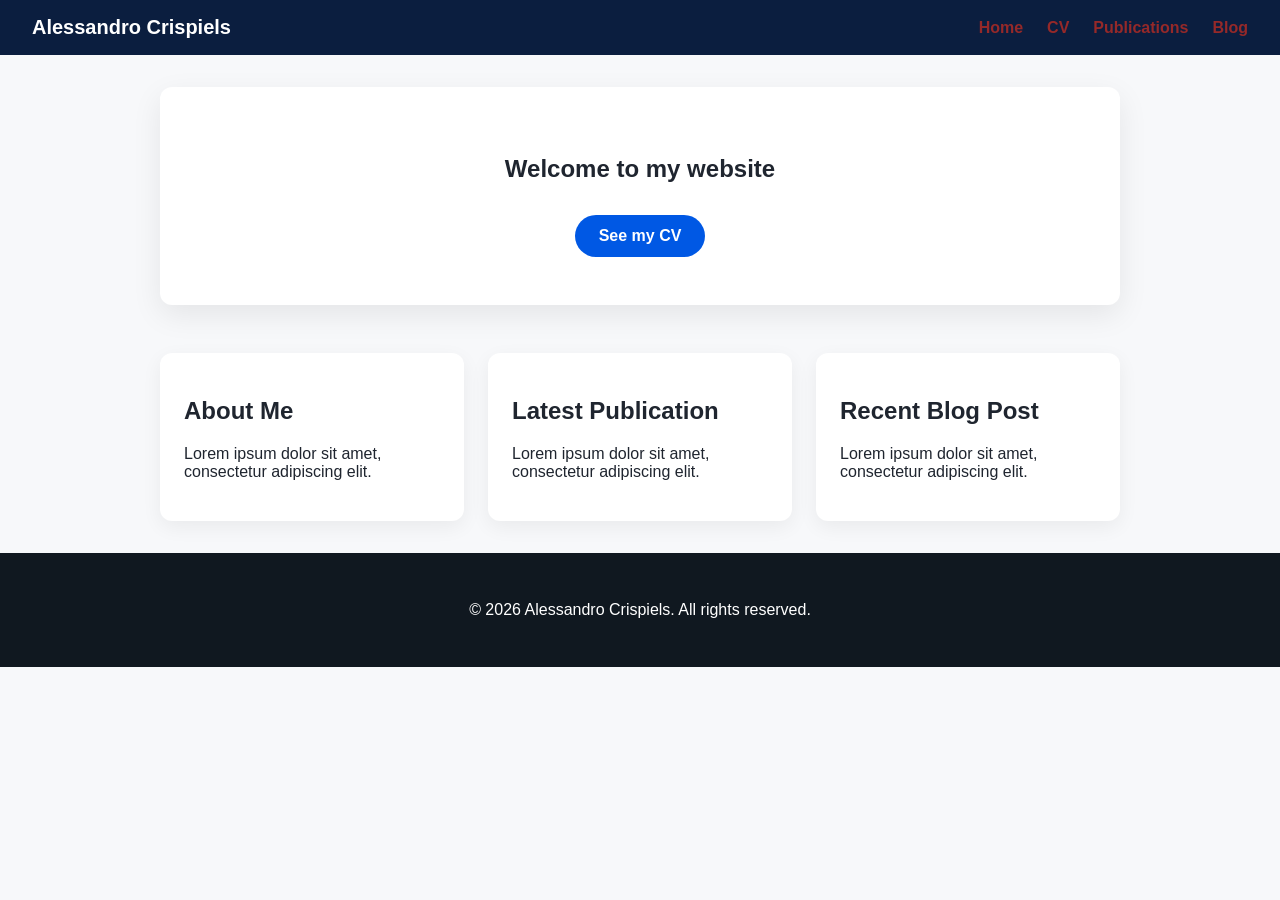
<file: index.html>
<!DOCTYPE html>
<html lang="en">
<head>
    <meta charset="UTF-8">
    <meta http-equiv="X-UA-Compatible" content="IE=edge">
    <meta name="viewport" content="width=device-width, initial-scale=1.0">
    <title>Home | Alessandro Crispiels</title>
    <link rel="stylesheet" href="css/styles.css">
</head>
<body>
    <header>
        <div class="site-branding">
            <a href="https://github.com/Cryo98">Alessandro Crispiels</a>
        </div>
        <nav>
            <ul>
                <li><a href="index.html">Home</a></li>
                <li><a href="cv.html">CV</a></li>
                <li><a href="publications.html">Publications</a></li>
                <li><a href="blog.html">Blog</a></li>
            </ul>
        </nav>
    </header>

    <main>
        <section class="hero">
            <h1>Welcome to my website</h1>
            <p></p>
            <a class="button" href="cv.html">See my CV</a>
        </section>

        <section class="highlights">
            <article>
                <h2>About Me</h2>
                <p>Lorem ipsum dolor sit amet, consectetur adipiscing elit.</p>
            </article>
            <article>
                <h2>Latest Publication</h2>
                <p>Lorem ipsum dolor sit amet, consectetur adipiscing elit.</p>
            </article>
            <article>
                <h2>Recent Blog Post</h2>
                <p>Lorem ipsum dolor sit amet, consectetur adipiscing elit.</p>
            </article>
        </section>
    </main>

    <footer>
        <p>&copy; <span id="current-year"></span> Alessandro Crispiels. All rights reserved.</p>
    </footer>

    <script>
        document.getElementById('current-year').textContent = new Date().getFullYear();
    </script>
</body>
</html>
</file>
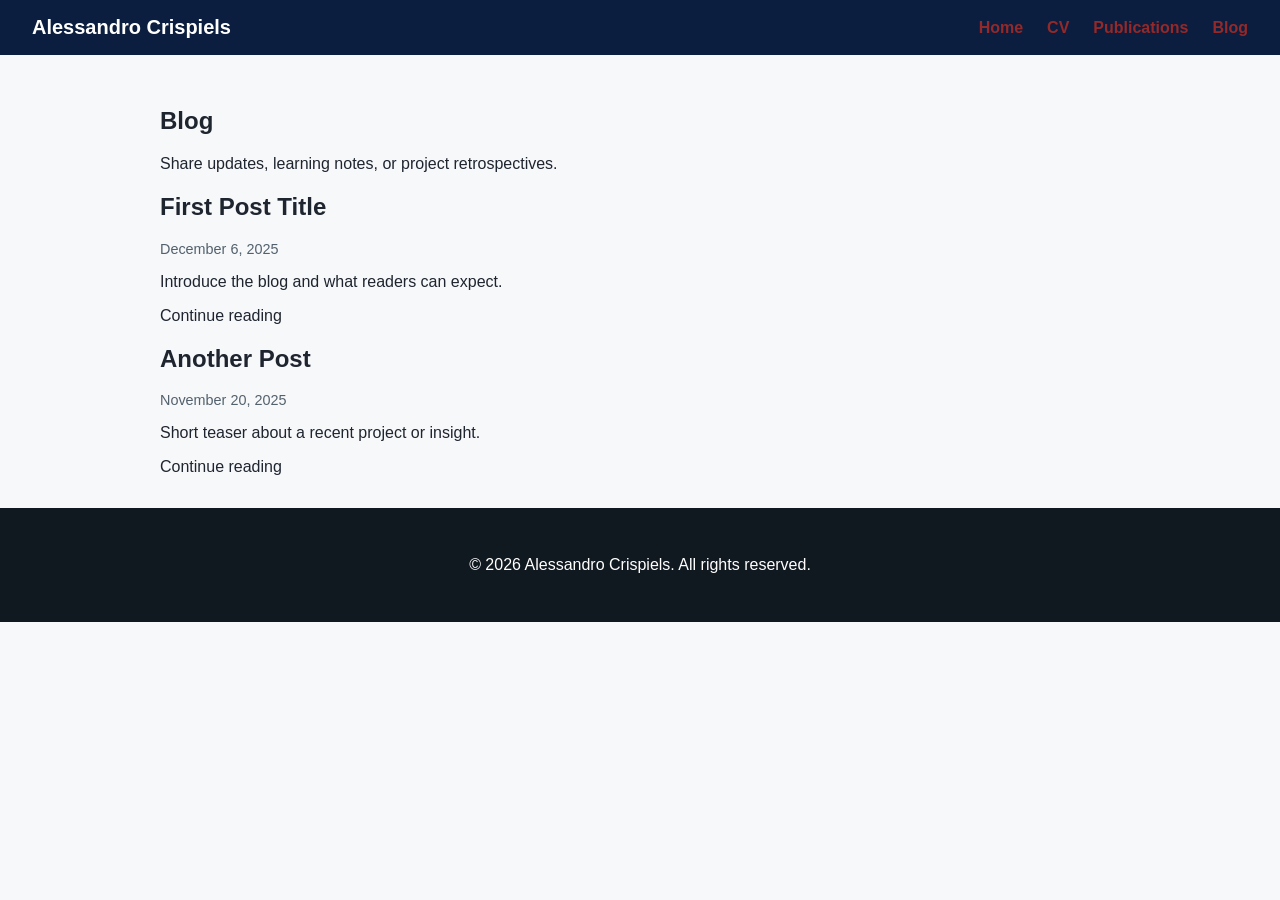
<file: blog.html>
<!DOCTYPE html>
<html lang="en">
<head>
    <meta charset="UTF-8">
    <meta http-equiv="X-UA-Compatible" content="IE=edge">
    <meta name="viewport" content="width=device-width, initial-scale=1.0">
    <title>Blog | Alessandro Crispiels</title>
    <link rel="stylesheet" href="css/styles.css">
</head>
<body>
    <header>
        <div class="site-branding">
            <a href="https://github.com/Cryo98">Alessandro Crispiels</a>
        </div>
        <nav>
            <ul>
                <li><a href="index.html">Home</a></li>
                <li><a href="cv.html">CV</a></li>
                <li><a href="publications.html">Publications</a></li>
                <li><a href="blog.html">Blog</a></li>
            </ul>
        </nav>
    </header>

    <main>
        <section>
            <h1>Blog</h1>
            <p>Share updates, learning notes, or project retrospectives.</p>
        </section>

        <section>
            <article>
                <h2>First Post Title</h2>
                <p class="meta">December 6, 2025</p>
                <p>Introduce the blog and what readers can expect.</p>
                <a href="#">Continue reading</a>
            </article>

            <article>
                <h2>Another Post</h2>
                <p class="meta">November 20, 2025</p>
                <p>Short teaser about a recent project or insight.</p>
                <a href="#">Continue reading</a>
            </article>
        </section>
    </main>

    <footer>
        <p>&copy; <span id="current-year"></span> Alessandro Crispiels. All rights reserved.</p>
    </footer>

    <script>
        document.getElementById('current-year').textContent = new Date().getFullYear();
    </script>
</body>
</html>
</file>
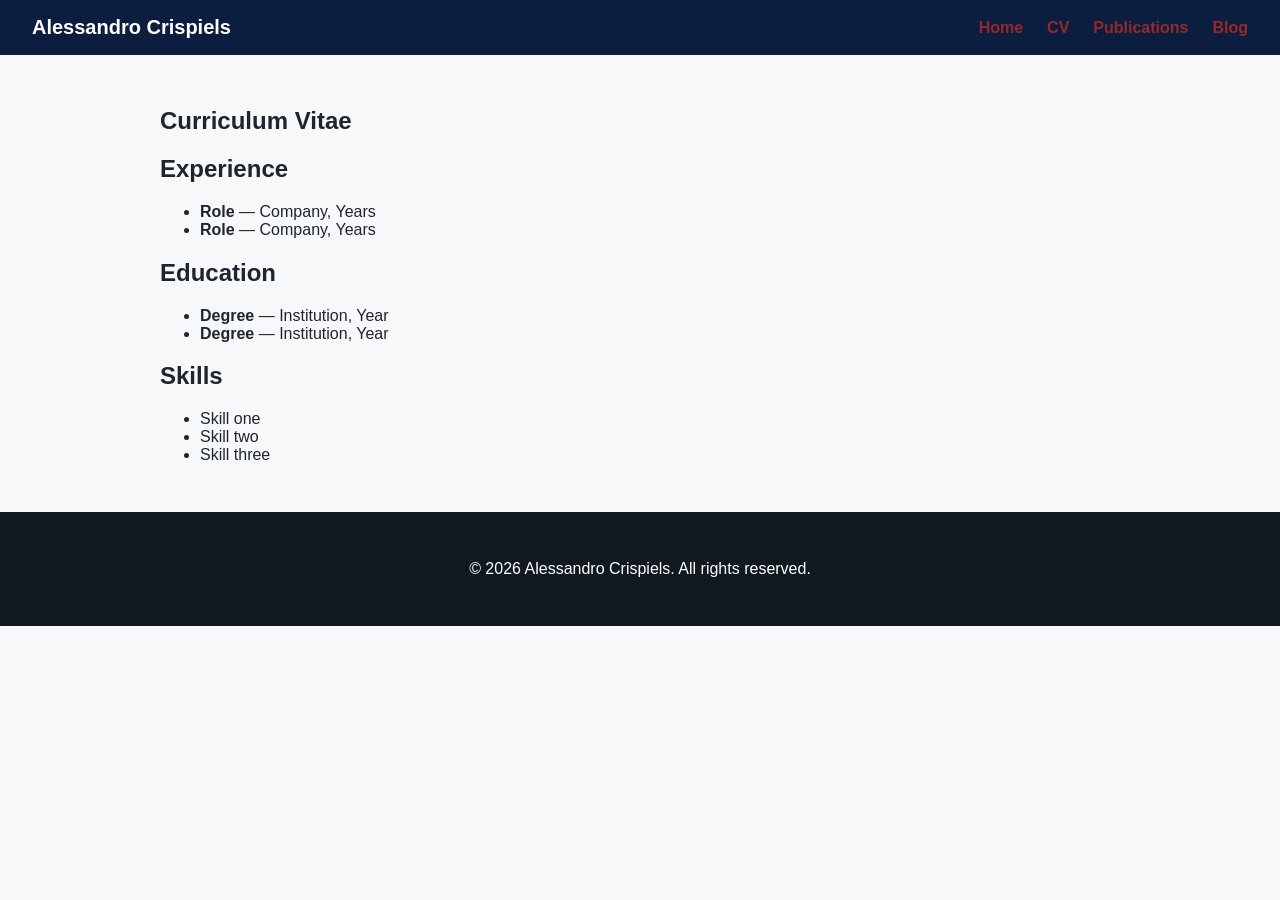
<file: cv.html>
<!DOCTYPE html>
<html lang="en">
<head>
    <meta charset="UTF-8">
    <meta http-equiv="X-UA-Compatible" content="IE=edge">
    <meta name="viewport" content="width=device-width, initial-scale=1.0">
    <title>CV | Alessandro Crispiels</title>
    <link rel="stylesheet" href="css/styles.css">
</head>
<body>
    <header>
        <div class="site-branding">
            <a href="https://github.com/Cryo98">Alessandro Crispiels</a>
        </div>
        <nav>
            <ul>
                <li><a href="index.html">Home</a></li>
                <li><a href="cv.html">CV</a></li>
                <li><a href="publications.html">Publications</a></li>
                <li><a href="blog.html">Blog</a></li>
            </ul>
        </nav>
    </header>

    <main>
        <section>
            <h1>Curriculum Vitae</h1>
        </section>

        <section>
            <h2>Experience</h2>
            <ul>
                <li><strong>Role</strong> &mdash; Company, Years</li>
                <li><strong>Role</strong> &mdash; Company, Years</li>
            </ul>
        </section>

        <section>
            <h2>Education</h2>
            <ul>
                <li><strong>Degree</strong> &mdash; Institution, Year</li>
                <li><strong>Degree</strong> &mdash; Institution, Year</li>
            </ul>
        </section>

        <section>
            <h2>Skills</h2>
            <ul>
                <li>Skill one</li>
                <li>Skill two</li>
                <li>Skill three</li>
            </ul>
        </section>
    </main>

    <footer>
        <p>&copy; <span id="current-year"></span> Alessandro Crispiels. All rights reserved.</p>
    </footer>

    <script>
        document.getElementById('current-year').textContent = new Date().getFullYear();
    </script>
</body>
</html>
</file>
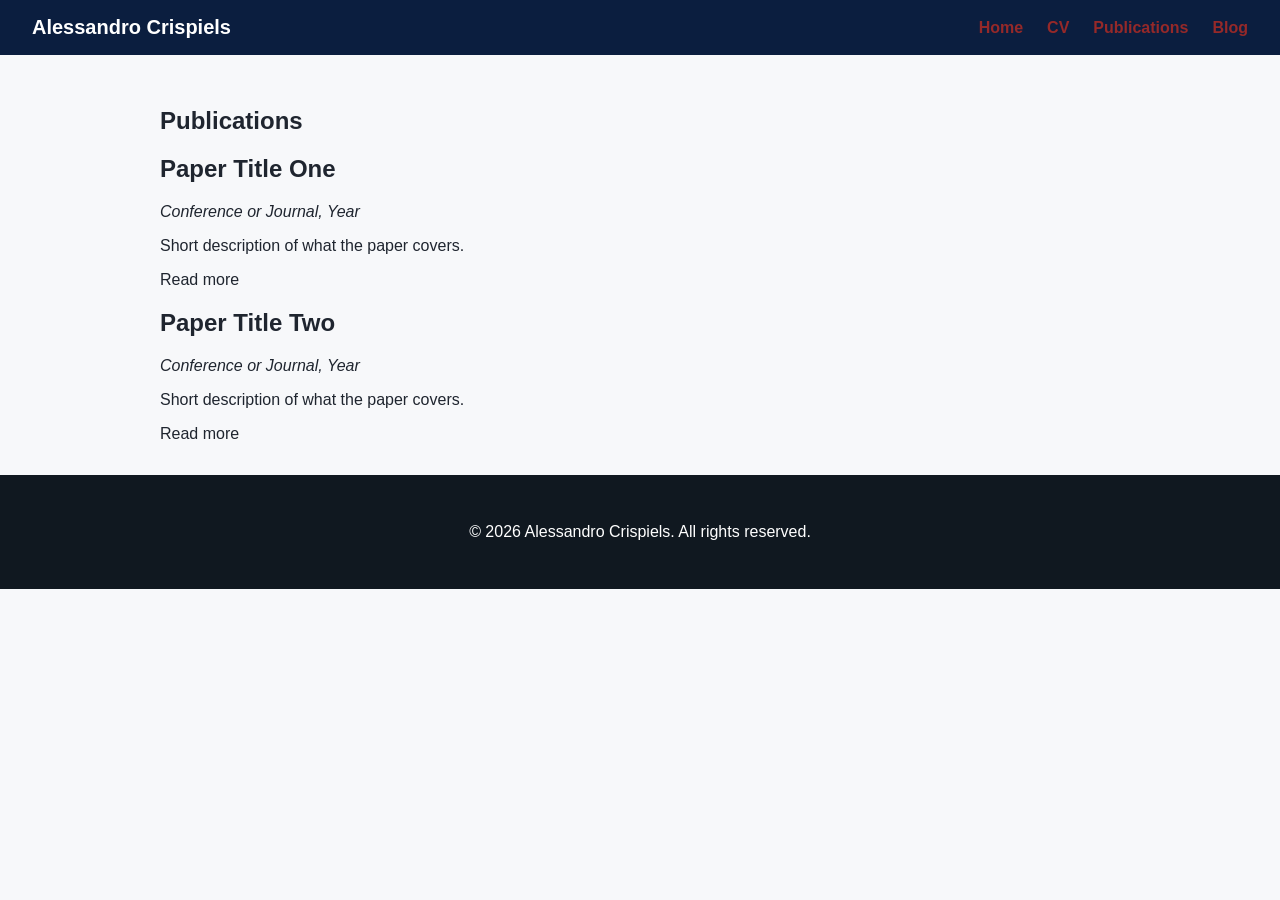
<file: publications.html>
<!DOCTYPE html>
<html lang="en">
<head>
    <meta charset="UTF-8">
    <meta http-equiv="X-UA-Compatible" content="IE=edge">
    <meta name="viewport" content="width=device-width, initial-scale=1.0">
    <title>Publications | Alessandro Crispiels</title>
    <link rel="stylesheet" href="css/styles.css">
</head>
<body>
    <header>
        <div class="site-branding">
            <a href="https://github.com/Cryo98">Alessandro Crispiels</a>
        </div>
        <nav>
            <ul>
                <li><a href="index.html">Home</a></li>
                <li><a href="cv.html">CV</a></li>
                <li><a href="publications.html">Publications</a></li>
                <li><a href="blog.html">Blog</a></li>
            </ul>
        </nav>
    </header>

    <main>
        <section>
            <h1>Publications</h1>
        </section>

        <section>
            <article>
                <h2>Paper Title One</h2>
                <p><em>Conference or Journal, Year</em></p>
                <p>Short description of what the paper covers.</p>
                <a href="#">Read more</a>
            </article>

            <article>
                <h2>Paper Title Two</h2>
                <p><em>Conference or Journal, Year</em></p>
                <p>Short description of what the paper covers.</p>
                <a href="#">Read more</a>
            </article>
        </section>
    </main>

    <footer>
        <p>&copy; <span id="current-year"></span> Alessandro Crispiels. All rights reserved.</p>
    </footer>

    <script>
        document.getElementById('current-year').textContent = new Date().getFullYear();
    </script>
</body>
</html>
</file>
<file: css/styles.css>
html,
body {
    margin: 0;
    padding: 0;
    font-family: Arial, Helvetica, sans-serif;
    color: #1f252f;
    background-color: #f7f8fa;
}

a {
    color: inherit;
    text-decoration: none;
}

a:hover {
    text-decoration: underline;
}

header {
    display: flex;
    align-items: center;
    justify-content: space-between;
    padding: 1rem 2rem;
    background-color: #0b1e3f;
    color: #ffffff;
}

.site-branding a {
    font-size: 1.25rem;
    font-weight: bold;
}

nav ul {
    list-style: none;
    display: flex;
    align-items: center;
    gap: 1.5rem;
    margin: 0;
    padding: 0;
}

nav li {
    display: flex;
}

nav a {
    color: #952929;
    font-weight: 600;
}

main {
    padding: 2rem;
    max-width: 960px;
    margin: 0 auto;
}

.hero {
    text-align: center;
    padding: 3rem 1rem;
    background-color: #ffffff;
    border-radius: 12px;
    box-shadow: 0 10px 30px rgba(0, 0, 0, 0.08);
}

.hero h1 {
    margin-bottom: 0.5rem;
}

.hero p {
    color: #53616d;
    margin-bottom: 2rem;
}

.button {
    display: inline-block;
    padding: 0.75rem 1.5rem;
    border-radius: 999px;
    background-color: #0058e4;
    color: #ffffff;
    font-weight: 600;
}

.highlights {
    display: grid;
    gap: 1.5rem;
    margin-top: 3rem;
}

.highlights article {
    background-color: #ffffff;
    padding: 1.5rem;
    border-radius: 12px;
    box-shadow: 0 6px 20px rgba(0, 0, 0, 0.06);
}

.meta {
    color: #53616d;
    font-size: 0.9rem;
}

footer {
    text-align: center;
    padding: 2rem;
    color: #ffffff;
    background-color: #101820;
}

@media (min-width: 720px) {
    .highlights {
        grid-template-columns: repeat(3, 1fr);
    }
}
</file>
